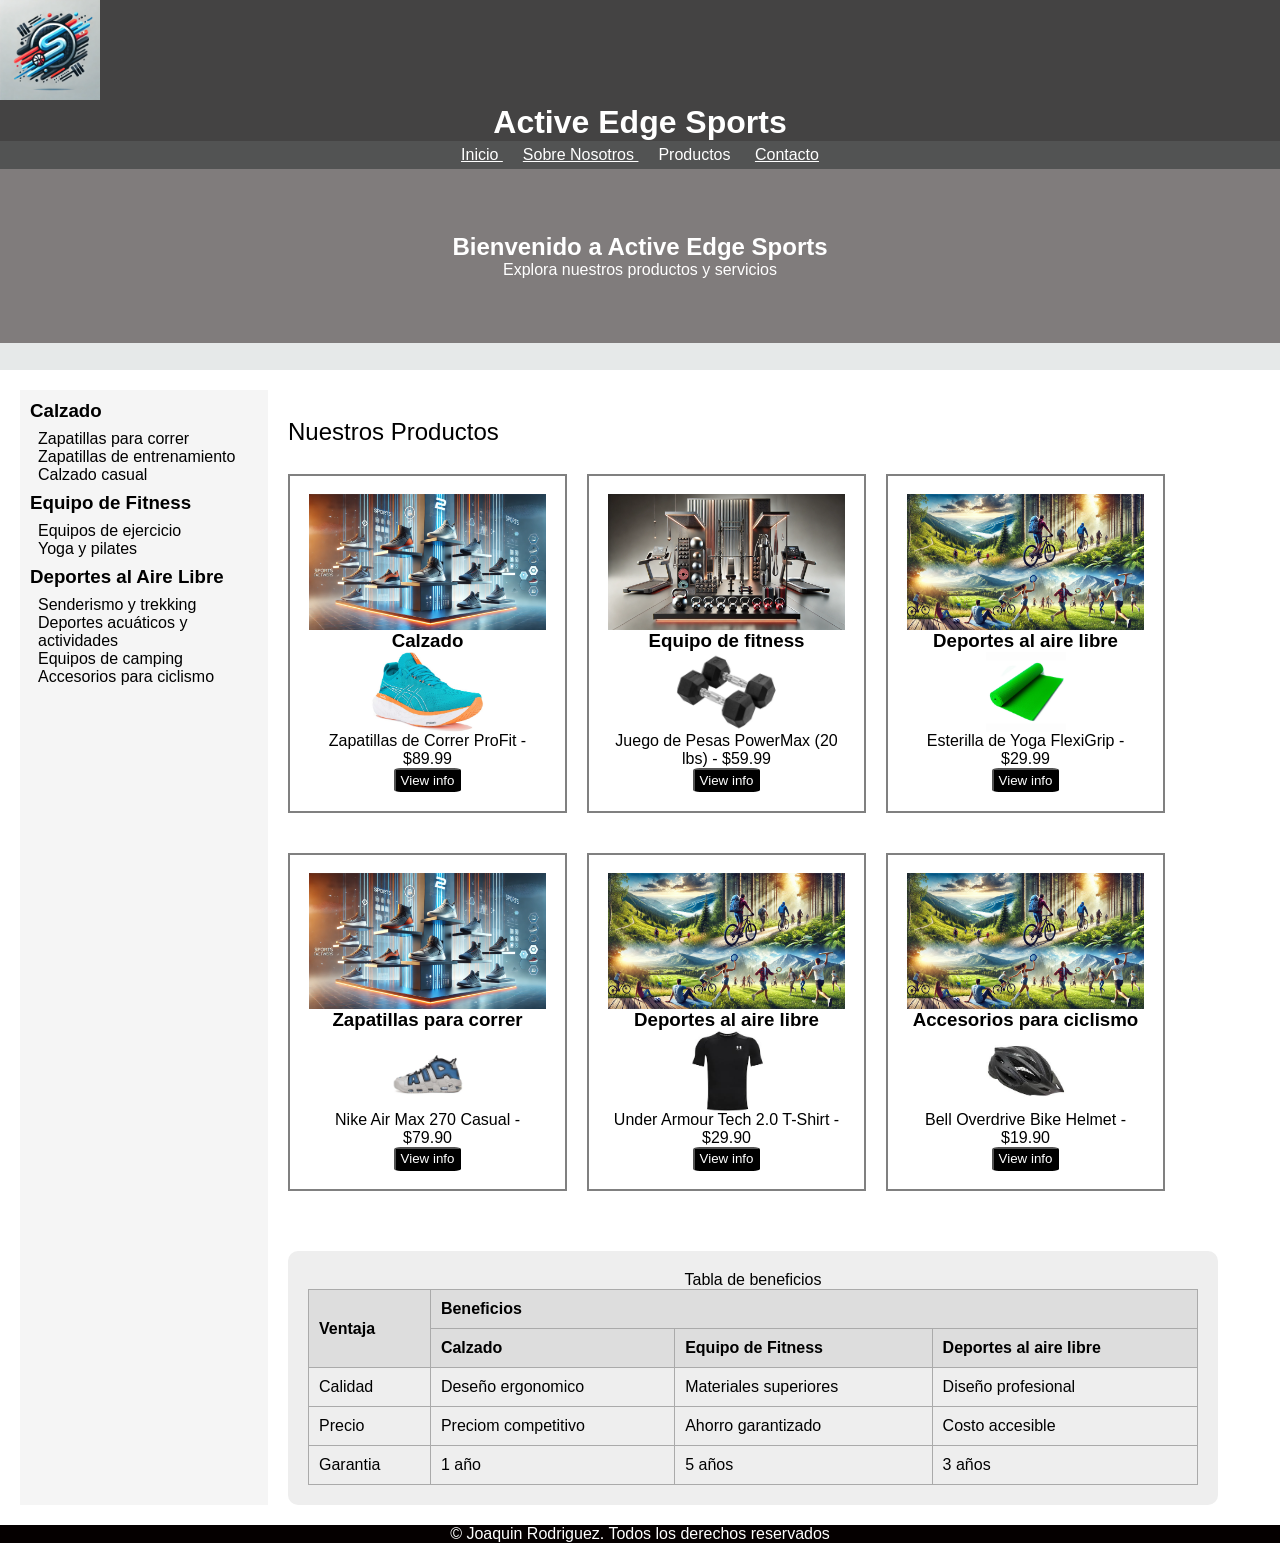
<file: index.html>
<!DOCTYPE html>
<html lang="es">
<head>
    <meta charset="UTF-8">
    <meta name="viewport" content="width=device-width, initial-scale=1.0">
    <title>Document</title>
    <link rel="stylesheet" href="estilos_index.css">
</head>
<body>
    <header class="header">
        <img class="logo" src="logo.webp" alt="Logo de Active Edge Sports">
        <h1 class="texto">Active Edge Sports</h1> 
    </header>
    <nav class="navegacion">
        <a href="index.html" class="links-de-nav">
            Inicio
        </a>
        <a href="About.html" class="links-de-nav">  
            Sobre Nosotros
        </a>
        <a class="links-de-nav">
            Productos
        </a>
        <a href="contacto.html" class="links-de-nav">
            Contacto
        </a>
    </nav>

    <main>
        <section class="bienvenida">
            <h2>Bienvenido a Active Edge Sports</h2>
            <p>Explora nuestros productos y servicios</p>
        </section>

        <div class="separador"></div>
        
    <div class="contenido-principal">
        <aside class="menu-categorias">
            <div>
            <h3>Calzado</h3>
            <ul>
                <li>Zapatillas para correr</li>
                <li>Zapatillas de entrenamiento</li>
                <li>Calzado casual</li>
            </ul>
            </div>
            <div>
                <h3>Equipo de Fitness</h3>
                <ul>
                    <li>Equipos de ejercicio</li>
                    <li>Yoga y pilates</li>
                </ul>
             </div>  
                
             <div>
                <h3>Deportes al Aire Libre</h3>
                <ul>
                    <li>Senderismo y trekking</li>
                    <li>Deportes acuáticos y actividades</li>
                    <li>Equipos de camping</li>
                    <li>Accesorios para ciclismo</li>
                 </ul>
             </div>
        </aside>


<!-- Poner una pseudo-class que destaque cuando el curso hace hover sobre algo-->
    <div class="contenido-central">
    

        <div class="nuestros-productos"> Nuestros Productos</div>
        
         <div class="contenedor-de-productos">
                
        <section class="caja tarjetas">
            <img src="seccionCalzado.webp" height="240" alt="Display de zapatillas">
            <h3>Calzado</h3>
            <img src="zapatillasProFit.jpg" height="80" alt="zapatillas deportivas">
            <p>Zapatillas de Correr ProFit - $89.99</p>
            <button class="botones">View info</button>
        </section>
        
        <section class="caja tarjetas">
            <img src="seccionEquipoDeFitness.webp" height="240" alt="display de equipos de gimnasio">
            <h3>Equipo de fitness</h3>
            <img src="pesas20Lbs.webp" height="80" alt="mancuernas de gimasio">
            <p>Juego de Pesas PowerMax (20 lbs) - $59.99</p>
            <button class="botones">View info</button>
        </section>

        <section class="caja tarjetas">
                <img src="seccionDeportesAlAireLibre.jpeg" height="240" alt="personas haciendo deporte al aire libre">
                <h3>Deportes al aire libre</h3>
                <img src="yogaMat.webp" height="80" alt="mat de yoga">
                <p>Esterilla de Yoga FlexiGrip - $29.99</p>
                <button class="botones">View info</button>
        </section>

        <section class="caja tarjetas">
            <img src="seccionCalzado.webp" height="240">
            <h3>Zapatillas para correr</h3>
            <img src="nike_air_max.webp" height="80" alt="Zapatillas para correr">
            <p>Nike Air Max 270 Casual - $79.90</p>
            <button class="botones">View info</button>
        </section>

        <section class="caja tarjetas">
            <img src="seccionDeportesAlAireLibre.jpeg" height="240" alt="personas haciendo deporte al aire libre">
            <h3>Deportes al aire libre</h3>
            <img src="under_armor.jpeg" height="80" alt="remera de gimnasio">
            <p>Under Armour Tech 2.0 T-Shirt - $29.90</p>
            <button class="botones">View info</button>
        </section>

        <section class="caja tarjetas">
            <img src="seccionDeportesAlAireLibre.jpeg" height="240">
            <h3>Accesorios para ciclismo</h3>
            <img src="bike_helmet.jpeg" height="80">
            <p>Bell Overdrive Bike Helmet - $19.90</p>
            <button class="botones">View info</button>
        </section>
        
        </div>

        <div class="beneficios">
            <table>
                <caption>Tabla de beneficios</caption>
                <tr>
                    <th rowspan="2">Ventaja</th>
                    <th colspan="3">Beneficios</th>
                </tr>
                <tr>
                    <th>Calzado</th>
                    <th>Equipo de Fitness</th>
                    <th>Deportes al aire libre</th>
                </tr>
                <tr>
                    <td>Calidad</td>
                    <td>Deseño ergonomico</td>
                    <td>Materiales superiores</td>
                    <td>Diseño profesional</td>
                </tr>
                <tr>
                    <td>Precio</td>
                    <td>Preciom competitivo</td>
                    <td>Ahorro garantizado</td>
                    <td>Costo accesible</td>
                </tr>
                <tr>
                    <td>Garantia</td>
                    <td>1 año</td>
                    <td>5 años</td>
                    <td>3 años</td>
                </tr>
            </table>
    </div>
    </div> 
    </div>

    </main>

    <footer> <!-- si uso html, body {height: 100% etnonces desaparece el header}, no se como arregarlo-->
        <p>© Joaquin Rodriguez. Todos los derechos reservados</p>
    </footer>
</body>
</html>
</file>
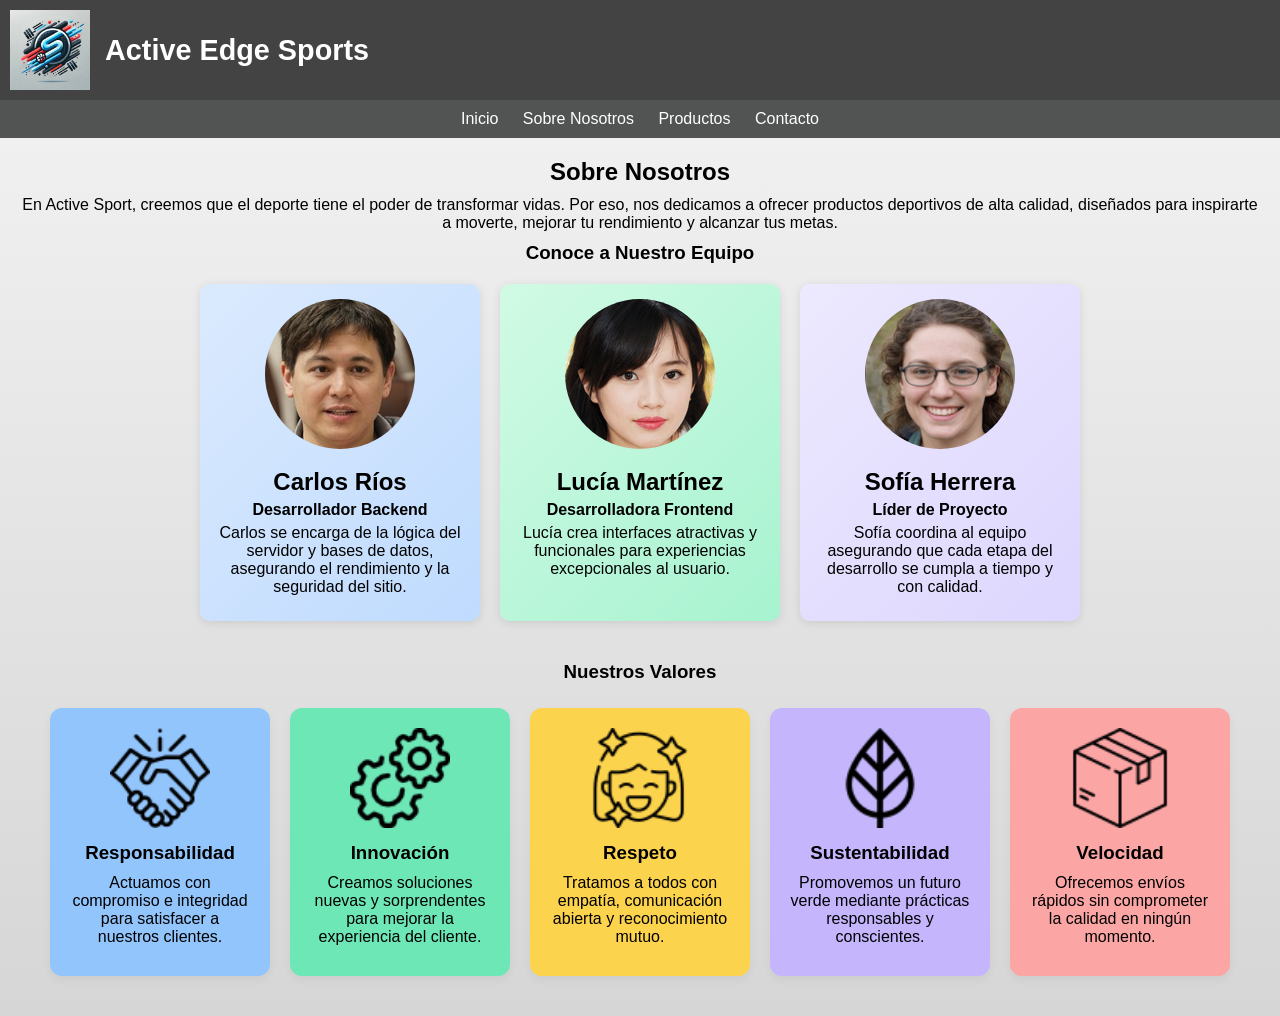
<file: About.html>
<!DOCTYPE html>
<html lang="en">
<head>
    <meta charset="UTF-8">
    <meta name="viewport" content="width=device-width, initial-scale=1.0">
    <title>Active Edge Sports - Sobre Nosotros</title>
    <link rel="stylesheet" href="estilos_about.css">
</head>
<body>
    <header class="header">
        <img class="logo" src="logo.webp" alt="Logo de Active Edge Sports">
        <h1 class="texto">Active Edge Sports</h1> 
    </header>
    <nav class="navegacion">
        <a href="index.html" class="links-de-nav">Inicio</a>
        <a href="About.html" class="links-de-nav">Sobre Nosotros</a>
        <a class="links-de-nav">Productos</a>    
        <a href="contacto.html" class="links-de-nav">Contacto</a>
    </nav>
    <main>
        <section class="sobre_nosotros">
            <h2>Sobre Nosotros</h2>
            <p>
                En Active Sport, creemos que el deporte tiene el poder de transformar vidas. Por eso, nos dedicamos a ofrecer productos deportivos de alta calidad, diseñados para inspirarte a moverte, mejorar tu rendimiento y alcanzar tus metas.
            </p>
        </section>

        <h3>Conoce a Nuestro Equipo</h3>
        <div class="container">
            <div class="tarjeta background1">
                <img src="Carlos_rios150x150.jpeg" alt="Foto de un hombre">
                <h2 class="titulos">Carlos Ríos</h2>
                <p class="titulos">Desarrollador Backend</p>
                <p>Carlos se encarga de la lógica del servidor y bases de datos, asegurando el rendimiento y la seguridad del sitio.</p>
            </div>
            <div class="tarjeta background2">
                <img src="Lucia_martinez150x150.png" alt="Foto de una mujer">
                <h2 class="titulos">Lucía Martínez</h2>
                <p class="titulos">Desarrolladora Frontend</p>
                <p>Lucía crea interfaces atractivas y funcionales para experiencias excepcionales al usuario.</p>
            </div>
            <div class="tarjeta background3">
                <img src="Sofia_herrera150x150.png" alt="Foto de una mujer">
                <h2 class="titulos">Sofía Herrera</h2>
                <p class="titulos">Líder de Proyecto</p>
                <p>Sofía coordina al equipo asegurando que cada etapa del desarrollo se cumpla a tiempo y con calidad.</p>
            </div>
        </div>

        <section class="nuestros_valores">
            <h3 class="titulos">Nuestros Valores</h3>
            <div class="div_valores">
                <div class="valores responsabilidad">
                    <img src="responsabilidad.png" alt="Apreton de manos">
                    <h3>Responsabilidad</h3>
                    <p>Actuamos con compromiso e integridad para satisfacer a nuestros clientes.</p>
                </div>
                <div class="valores innovacion">
                    <img src="innovacion.png" alt="Tecnologia">
                    <h3>Innovación</h3>
                    <p>Creamos soluciones nuevas y sorprendentes para mejorar la experiencia del cliente.</p>
                </div>
                <div class="valores respeto">
                    <img src="respeto.png" alt="Persona sonriendo">
                    <h3>Respeto</h3>
                    <p>Tratamos a todos con empatía, comunicación abierta y reconocimiento mutuo.</p>
                </div>
                <div class="valores sustentabilidad">
                    <img src="sustentabilidad.png" alt="Una hoja simbolizando el medio ambiente">
                    <h3>Sustentabilidad</h3>
                    <p>Promovemos un futuro verde mediante prácticas responsables y conscientes.</p>
                </div>
                <div class="valores velocidad">
                    <img src="velocidad.png" alt="Un paquete">
                    <h3>Velocidad</h3>
                    <p>Ofrecemos envíos rápidos sin comprometer la calidad en ningún momento.</p>
                </div>
            </div>
        </section>
    </main>
</body>
</html>
</file>
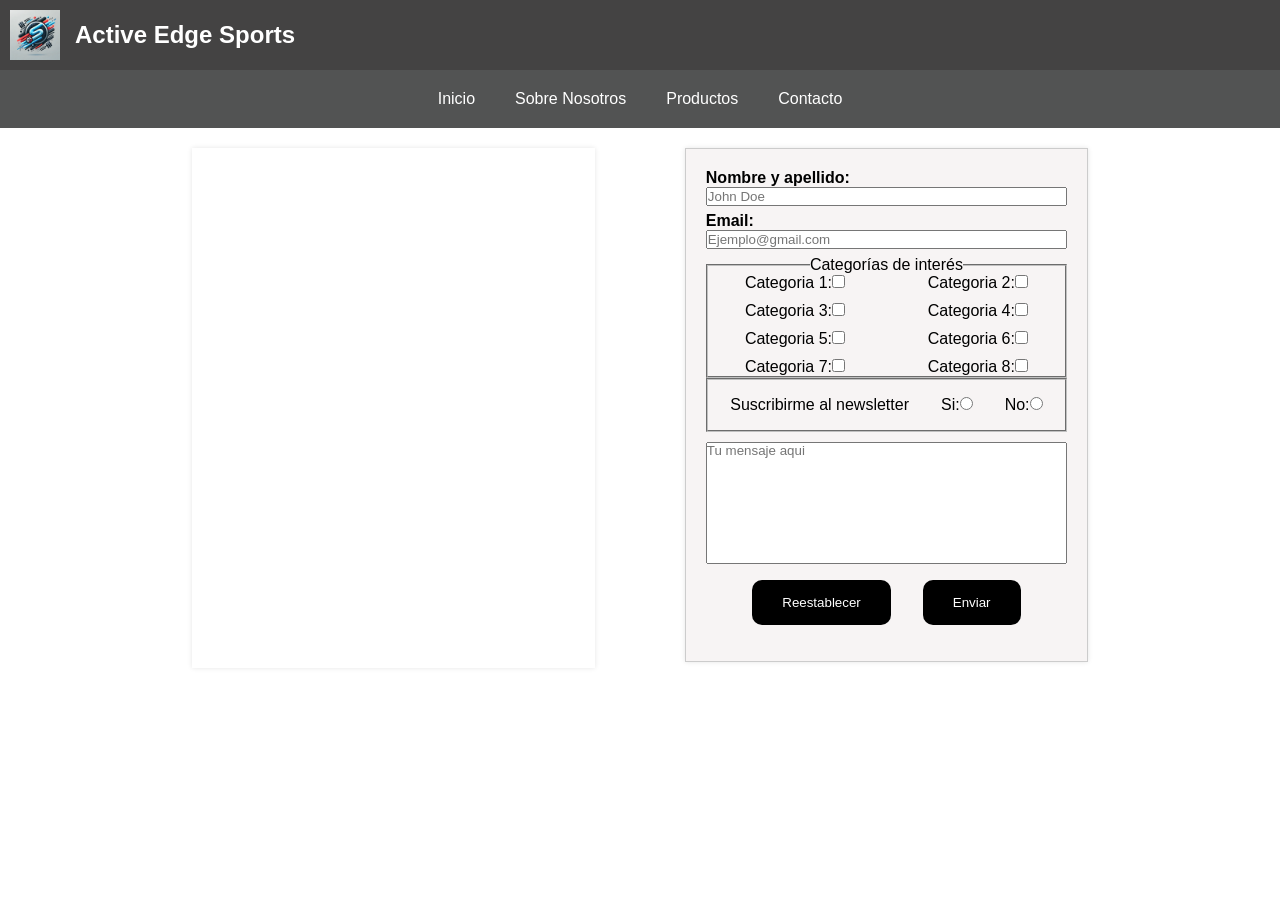
<file: contacto.html>
<!DOCTYPE html>
<html lang="en">
<head>
    <meta charset="UTF-8">
    <meta name="viewport" content="width=device-width, initial-scale=1.0">
    <title>Document</title>
    <link rel="stylesheet" href="estilos_contacto.css">
</head>
<body>
    <header class="header">
        <img class="logo" src="logo.webp" alt="Logo de active edge sports">
        <h1 class="texto">Active Edge Sports</h1>
    </header>
    <nav class="navegacion">
        <a href="index.html" class="links-de-nav">Inicio</a>
        <a href="About.html" class="links-de-nav">Sobre Nosotros</a>
        <a class="links-de-nav">Productos</a>
        <a class="links-de-nav">Contacto</a>
    </nav>
    <main>
    <div class="container">
        <!-- Map Section -->
        <iframe 
            class="map" 
            src="https://www.google.com/maps/embed?pb=!1m14!1m12!1m3!1d26282.796023275212!2d-58.5009801281006!3d-34.57002207143806!2m3!1f0!2f0!3f0!3m2!1i1024!2i768!4f13.1!5e0!3m2!1ses!2sar!4v1745535032802!5m2!1ses!2sar" width="800" height="600" style="border:0;" allowfullscreen="" loading="lazy" referrerpolicy="no-referrer-when-downgrade">
        </iframe>

        <!-- Form Section -->
        <form action="https://aulamindhub.github.io/dwm_show_data/show_data.html" method="get" target="_blank">
            <label class="nombre_mail">
                <span class="Titulos_de_nombre_mail">Nombre y apellido:</span>
                <input class="nombre_mail" type="text" name="nombre" placeholder="John Doe">
            </label>
            <label class="nombre_mail">
                <span class="Titulos_de_nombre_mail">Email:</span>
                <input class="nombre_mail" type="email" name="email" placeholder="Ejemplo@gmail.com">
            </label>
            <fieldset class="flexbox_categorias">
                <legend>Categorías de interés</legend>
                <div class="categories">
                    <label>Categoria 1:<input type="checkbox" name="categoria" value="Categoria1"></label>
                    <label>Categoria 2:<input type="checkbox" name="categoria" value="Categoria2"></label>
                    <label>Categoria 3:<input type="checkbox" name="categoria" value="Categoria3"></label>
                    <label>Categoria 4:<input type="checkbox" name="categoria" value="Categoria4"></label>
                    <label>Categoria 5:<input type="checkbox" name="categoria" value="Categoria5"></label>
                    <label>Categoria 6:<input type="checkbox" name="categoria" value="Categoria6"></label>
                    <label>Categoria 7:<input type="checkbox" name="categoria" value="Categoria7"></label>
                    <label>Categoria 8:<input type="checkbox" name="categoria" value="Categoria8"></label>
                </div>
            </fieldset>
            <fieldset>
                <div class="reset_submit">
                <legend>Suscribirme al newsletter</legend>
                <label>Si:<input type="radio" name="newsletter" value="Si"></label>
                <label>No:<input type="radio" name="newsletter" value="No"></label>
                </div>
            </fieldset>
            <textarea name="message" minlength="10" placeholder="Tu mensaje aqui" maxlength="2000" rows="8" cols="8 "></textarea>
            <div class="reset_submit">
                <input class="botones_probando" type="reset" value="Reestablecer">
                <button class="botones_probando" type="submit">Enviar</button>
            </div>
        </form>
    </div>
    </main>
</body>
</html>
</file>
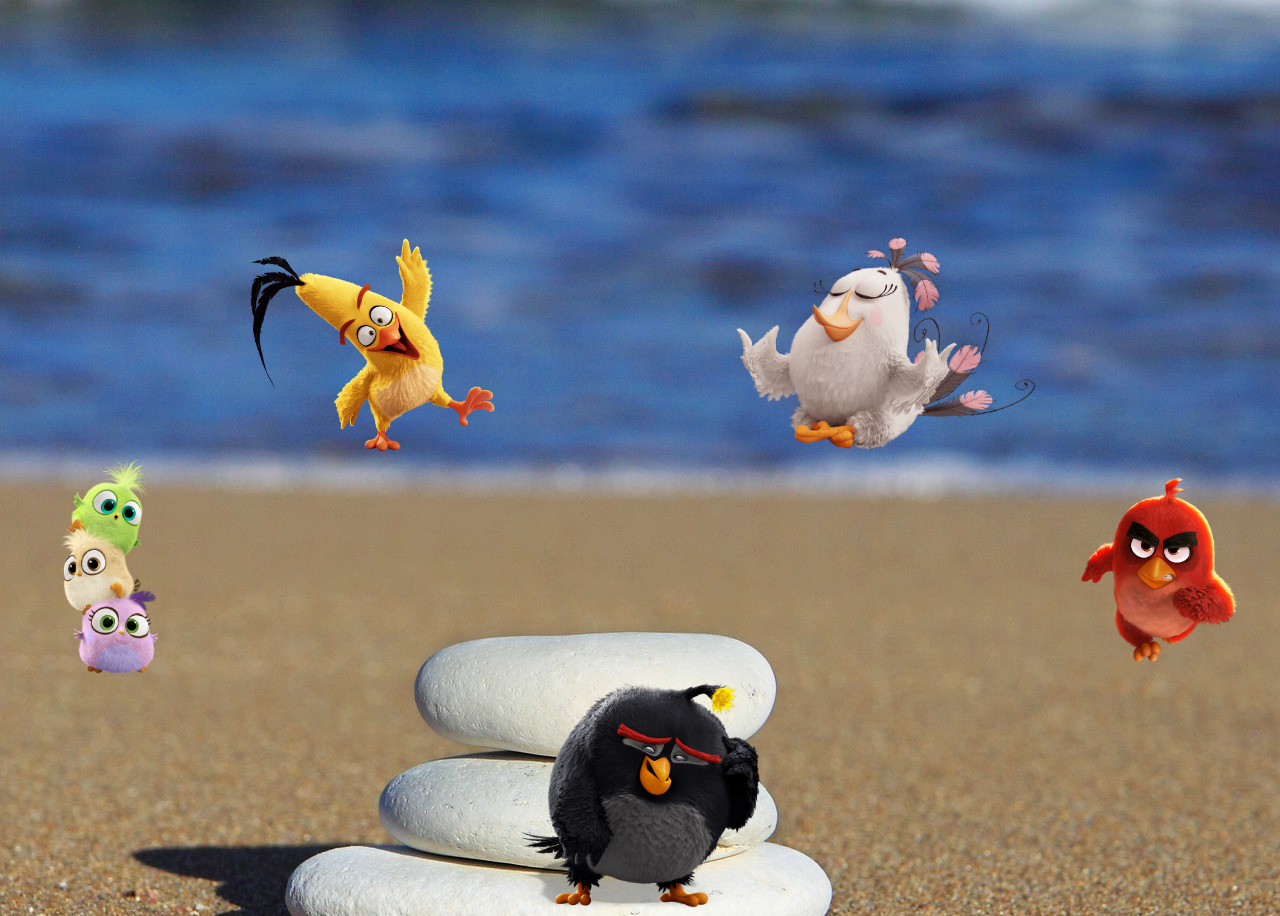
<file: Ejercicio-de-pajaros.html>
<!DOCTYPE html>
<html lang="en">
<head>
    <meta charset="UTF-8">
    <meta name="viewport" content="width=device-width, initial-scale=1.0">
    <title>Document</title>
    <link rel="stylesheet" href="styles-sprint-3.css">
</head>
<body>
    <div class="caja-flex">       
        <div class="negro">
            <img  class="tamaño" src="negro.png">   
        </div>
        <div class="chiquitos-y-rojo-corre">
            <img  class="tamaño" src="chiquitos.png">   
            <img  class="tamaño" src="rojo-corre.png"> 
        </div>
        <div class="amarillo-y-medita">
            <img  class="tamaño" src="amarillo.png">   
            <img  class="tamaño" src="medita.png"> 
        </div>
        
    </div>
</body>
<!--Ya que la resolucion de la images de fondo es 1920x1280 el ejercisio fue resulto de tal forma que al utilizar esa resolucion el resultado sea el deseado-->
</body>
</html>
</file>
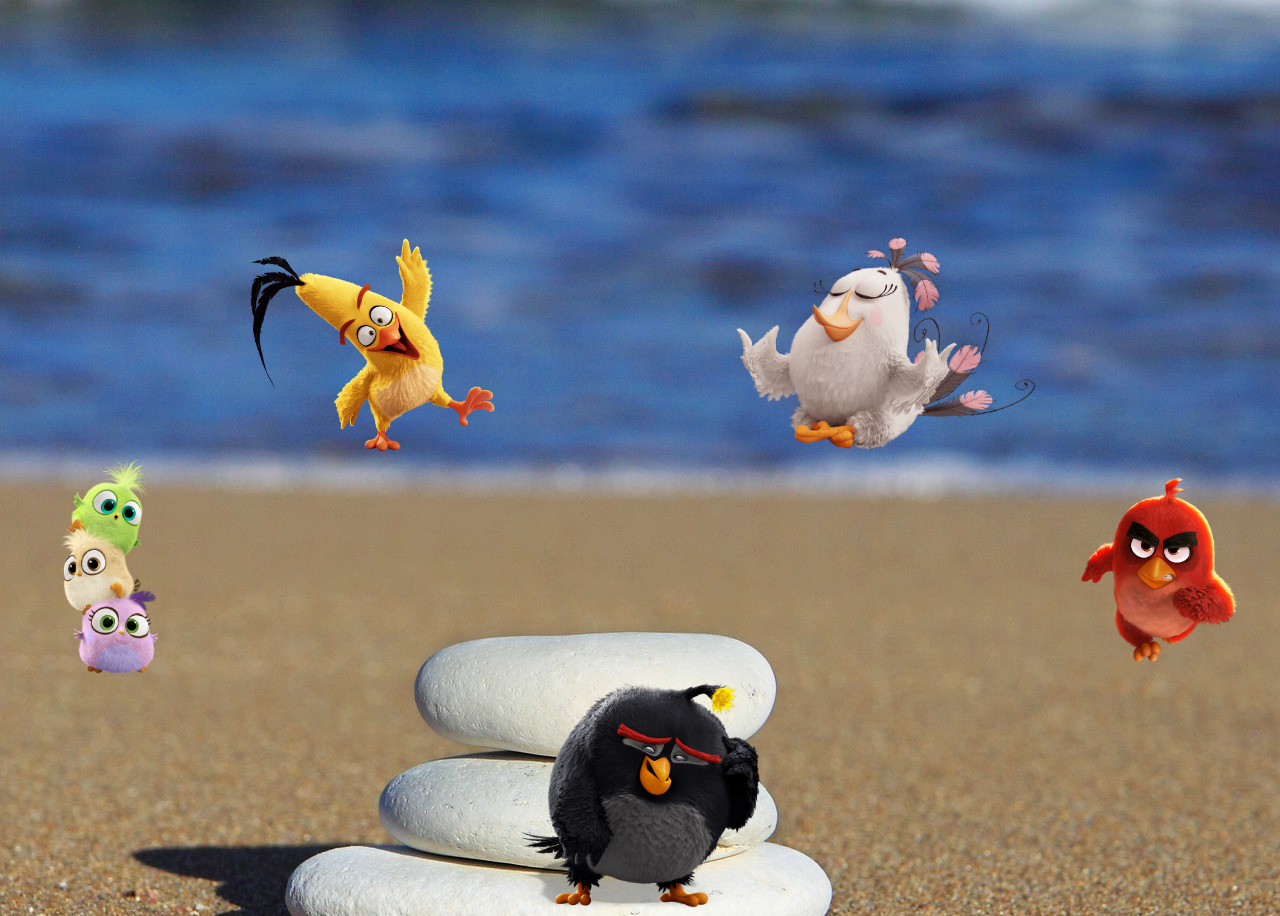
<file: Ejercisio-de-pajaros.html>
<!DOCTYPE html>
<html lang="en">
<head>
    <meta charset="UTF-8">
    <meta name="viewport" content="width=device-width, initial-scale=1.0">
    <title>Document</title>
    <link rel="stylesheet" href="styles-sprint-3.css">
</head>
<body>
    <div class="caja-flex">       
        <div class="negro">
            <img  class="tamaño" src="negro.png">   
        </div>
        <div class="chiquitos-y-rojo-corre">
            <img  class="tamaño" src="chiquitos.png">   
            <img  class="tamaño" src="rojo-corre.png"> 
        </div>
        <div class="amarillo-y-medita">
            <img  class="tamaño" src="amarillo.png">   
            <img  class="tamaño" src="medita.png"> 
        </div>
        
    </div>
</body>
<!--Ya que la resolucion de la images de fondo es 1920x1280 el ejercisio fue resulto de tal forma que al utilizar esa resolucion el resultado sea el deseado-->
</body>
</html>
</file>
<file: estilos_index.css>
* {
    font-family: Arial, Helvetica, sans-serif;
    box-sizing: border-box;
    margin: 0;
    padding: 0;
}

header {
    box-sizing: content-box;
    width: 100%;
    height: 5%;
    background-color: rgb(68, 67, 67);
    color: white;
    display: inline-block;
}

.texto {
    text-align: center;
}

.logo {
    height: 100px;
}

.navegacion {
    background-color: rgb(82, 83, 83);
    text-align: center;
    padding: 5px 10px 5px 10px;
}

.links-de-nav {
    padding: 5px 10px 5px 10px;
    color: white;
}

.bienvenida {
    box-sizing: content-box;
    width: 100%;
    height: 15%;
    padding: 5% 0% 5% 0%;
    background-color: rgb(128, 124, 124);
    color: white;
    display: inline-block;
    text-align: center;
}

.separador {
    height: 3vh;
    background-color: rgb(230, 233, 233);
}

.nuestros-productos {
    display: flex;
    flex-wrap: wrap;
    gap: 20px;
    color: black;
    background-color: white;
    text-align: center;
    font-size: 1.5rem;
    padding: 3% 0% 3% 0%;
}

.caja {
    width: 30%;
    height: 25%;
    padding: 2%;
    border: solid 2px grey;
    display: flex;
    align-items: center;
}

.contenedor-de-productos {
   display: flex;
}

.botones {
    border-radius: 10%;
    background-color: black;
    color: white;
    padding: 1% 2% 1% 2%; 
    align-self: center;
}

.contenido-principal {
    display: flex;
    gap: 20px;
    padding: 20px;
}

.menu-categorias {
    width: 20%;
    background-color: #f5f5f5;
    padding: 10px;
}

ul {
    list-style: none;   
    padding: 0.5rem;
}

.contenido-central {
    width: 75%;
}

.contenedor-de-productos {
    display: flex;
    flex-wrap: wrap;
    gap: 20px;
}


.caja {
    flex-direction: column;
    text-align: center;
    justify-content: space-between;
    width: 30%;
    margin-bottom: 20px;
}


.beneficios {
    margin-top: 40px;
    background-color: #eee;
    padding: 20px;
    border-radius: 10px;
}

.beneficios table {
    width: 100%;
    border-collapse: collapse;
}

.beneficios th,
.beneficios td {
    border: 1px solid #aaa;
    padding: 10px;
    text-align: left;
}

.beneficios th {
    background-color: #ddd;
}

.tarjetas > img:first-child {
    height: auto;
    width: 100%;
    max-height: 240px;
    object-fit: cover;

}

footer {   
    display:flex; 
    width: 100%;
    height: 5%;
    background-color: rgb(5, 0, 0);
    color: white;
    justify-content: center;
    align-items: center;
}
</file>
<file: estilos_about.css>
* {
  box-sizing: border-box;
  margin: 0;
  padding: 0;
  font-family: Arial, Helvetica, sans-serif;
}

header {
  width: 100%;
  background-color: rgb(68, 67, 67);
  color: white;
  display: flex;
  align-items: center;
  padding: 10px;
  gap: 15px;
}

.logo {
  height: 80px;
}

.texto {
  font-size: 1.8rem;
}

.navegacion {
  background-color: rgb(82, 83, 83);
  text-align: center;
  padding: 10px;
}

.links-de-nav {
  color: white;
  text-decoration: none;
  margin: 0 10px;
}

main {
  background: linear-gradient(to bottom, #f0f0f0, #d6d6d6);
  padding: 20px;
}

h2, h3, p {
  text-align: center;
  margin-bottom: 10px;
}

.container {
  display: flex;
  gap: 20px;
  justify-content: center;
  flex-wrap: wrap;
  margin-top: 20px;
}

.tarjeta {
  background: white;
  padding: 15px;
  border-radius: 10px;
  box-shadow: 0 2px 10px rgba(0, 0, 0, 0.1);
  text-align: center;
  width: 280px;
}

.tarjeta img {
  width: 150px;
  height: 150px;
  object-fit: cover;
  margin-bottom: 10px;
  border-radius: 50%;
}

.titulos {
  font-weight: bold;
  margin: 5px 0;
}

.background1 {
  background: linear-gradient(135deg, #dbeafe, #bfdbfe);
}
.background2 {
  background: linear-gradient(135deg, #d1fae5, #a7f3d0);
}
.background3 {
  background: linear-gradient(135deg, #ede9fe, #ddd6fe);
}

.nuestros_valores {
  margin-top: 40px;
}

.div_valores {
  display: flex;
  flex-wrap: wrap;
  gap: 20px;
  justify-content: center;
  padding: 20px;
}

.valores {
  background-color: white;
  padding: 20px;
  border-radius: 12px;
  text-align: center;
  width: 220px;
  box-shadow: 0 4px 10px rgba(0, 0, 0, 0.05);
}

.valores img {
  width: 100px;
  height: 100px;
  object-fit: contain;
  margin-bottom: 10px;
}

.responsabilidad { background-color: #93c5fd; }
.innovacion { background-color: #6ee7b7; }
.respeto { background-color: #fcd34d; }
.sustentabilidad { background-color: #c4b5fd; }
.velocidad { background-color: #fca5a5; }
</file>
<file: estilos_contacto.css>
* {
    font-family: Arial, Helvetica, sans-serif;
    box-sizing: border-box;
    margin: 0;
    padding: 0;
}

main {
    padding: 0% 15%; 
}

header {
    display: flex; 
    align-items: center; 
    justify-content: flex-start; 
    background-color: rgb(68, 67, 67);
    color: white;
    padding: 10px; 
}

.logo {
    height: 50px; 
    margin-right: 15px; 
}
.texto {
    font-size: 1.5rem;   
}

.navegacion {
    display: flex;
    justify-content: center; 
    background-color: rgb(82, 83, 83);
    padding: 10px 0;
}

.links-de-nav {
    color: white;
    padding: 10px 20px;
    text-decoration: none;
}

.container {
    display: flex;
    justify-content: space-between;
    align-items: flex-start;
    margin-top: 20px;
}

.map, form {
    width: 45%;  
    border: 1px solid #ccc;
    box-shadow: 0px 0px 5px rgba(0, 0, 0, 0.1);
}

.map {
    height: 100%; 
    min-height: 520px;
    border: 1px solid #ccc;
    box-shadow: 0px 0px 5px rgba(0, 0, 0, 0.1);
}

form {
    display: flex;
    flex-direction: column;
    padding: 20px;
    background-color: rgb(247, 244, 244);
}

.categories {
    display: flex;
    flex-wrap: wrap; 
    gap: 10px; 
    justify-content:space-evenly; 
}

.categories label {
    width: 48%; 
}

textarea {
    margin-top: 10px;
    resize: none;
}

input:focus {
    background-color: rgb(233, 224, 224);
}

.reset_submit {
    display: flex;
    justify-content: center;
    gap: 2rem;
    margin: 1rem;
}

.botones_probando  {
    color: white; 
    background-color: black; 
    padding: 15px 30px; 
    border: none; 
    border-radius: 10px; 
}

.nombre_mail {
    width: 100%;
    margin-bottom: 0.2rem;
}

.flexbox_categorias {
    display: flex; 
    text-align: center;
}

.Titulos_de_nombre_mail {
    font-weight: bold;
}
</file>
<file: styles-sprint-3.css>
body {
    background-image: url(fondo-flex.jpg);
    background-repeat: no-repeat;
}

.caja-flex {
    display: flex;
    flex-direction: column-reverse;
    height: 100vh;
}

.negro {
    display: flex;
    width: 100%;
    justify-content: center; 
}

.tamaño {
    height: 25vh;
}

.chiquitos-y-rojo-corre {
    display: flex;
    width: 100%;
    justify-content: space-between ;

}

.amarillo-y-medita {
    display: flex;
    width: 100%;
    align-items: center;
    justify-content:space-evenly;

}
</file>
